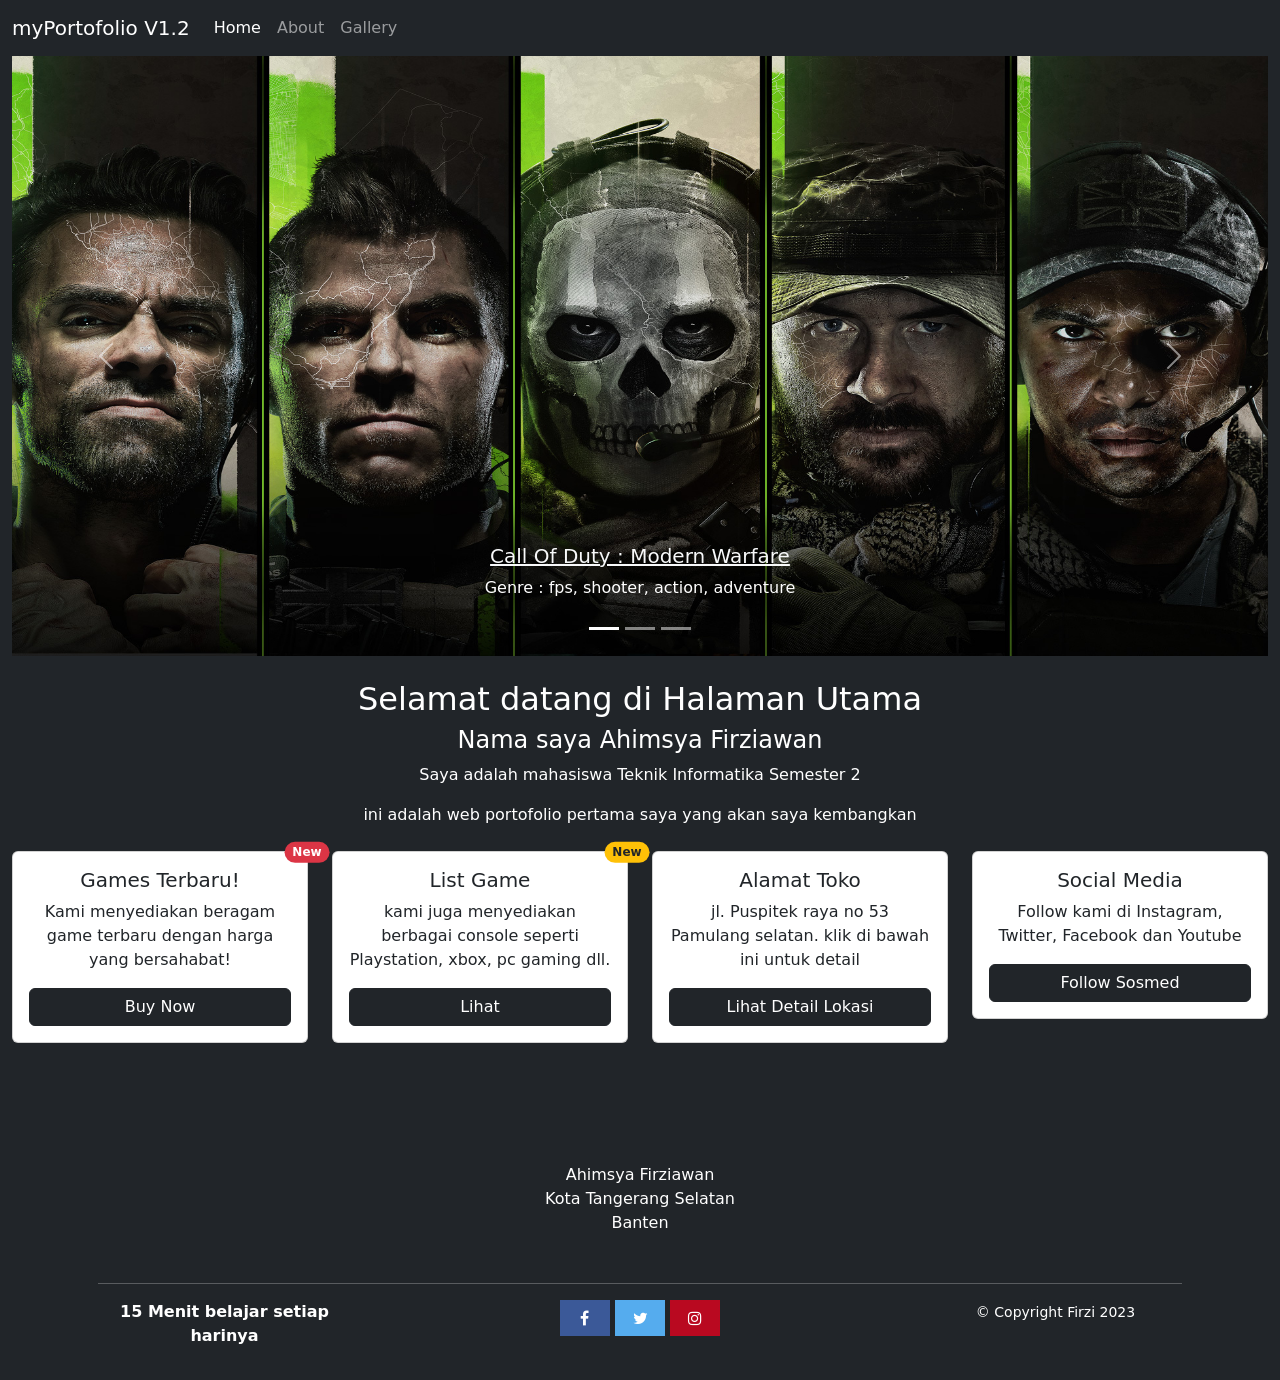
<file: index.html>
<!DOCTYPE html>
<html lang="en">
<head>
    <meta charset="UTF-8">
    <meta http-equiv="X-UA-Compatible" content="IE=edge">
    <meta name="viewport" content="width=device-width, initial-scale=1.0">
    <link rel="stylesheet" href="/bootstrap-5.3/css/bootstrap.min.css">
    <link rel="stylesheet" href="/script/icon-sosmed.css">
    <link rel="stylesheet" href="https://cdnjs.cloudflare.com/ajax/libs/font-awesome/4.7.0/css/font-awesome.min.css">
    <title>HOMEPAGE</title>
</head>
<body class="bg-dark">
    <!-- nav section start -->
        <nav class="navbar navbar-expand-lg navbar-dark bg-dark text-light sticky-top">
            <div class="container-fluid">
                <a class="navbar-brand" href="#">myPortofolio V1.2</a>
                <button class="navbar-toggler" type="button" data-bs-toggle="collapse" data-bs-target="#navbarSupportedContent" aria-controls="navbarSupportedContent" aria-expanded="false" aria-label="Toggle navigation">
                    <span class="navbar-toggler-icon"></span>
                </button>
                    <div class="collapse navbar-collapse" id="navbarSupportedContent">
                        <ul class="navbar-nav me-auto mb-2 mb-lg-0">
                            <li class="nav-item">
                                <a class="nav-link active" aria-current="page" href="/index.html">Home</a>
                            </li>
                            <li class="nav-item">
                                <a class="nav-link" href="/about/index.html">About</a>
                            </li>
                                <li class="nav-item">
                                    <a class="nav-link" href="/gallery/index.html">Gallery</a>
                                </li>
                        </ul>
                    </div>
            </div>
        </nav>
    <!-- nav section end -->

    <!-- layout 1 start -->
    <div class="container-fluid text-center text-white" style="height: 100vh;">

        <!-- carousel image start -->
            <div id="carouselExampleCaptions" class="carousel slide">
                <div class="carousel-indicators">
                <button type="button" data-bs-target="#carouselExampleCaptions" data-bs-slide-to="0" class="active" aria-current="true" aria-label="Slide 1"></button>
                <button type="button" data-bs-target="#carouselExampleCaptions" data-bs-slide-to="1" aria-label="Slide 2"></button>
                <button type="button" data-bs-target="#carouselExampleCaptions" data-bs-slide-to="2" aria-label="Slide 3"></button>
                </div>

                <div class="carousel-inner">

                    <!-- carousel 1 -->
                    <div class="carousel-item active">
                        <img src="/assets/carousel1.jpg"  class="d-block w-100" alt="img" style="height: 600px;">
                        <div class="carousel-caption">
                        <a href="gallery/index.html" class="text-light"><h5>Call Of Duty : Modern Warfare</h5></a>
                        <p>Genre : fps, shooter, action, adventure</p>
                        </div>
                    </div>

                    <!-- carousel 2 -->
                    <div class="carousel-item">
                        <img src="/assets/carousel-gow.jpg" class="d-block w-100" alt="my-img" style="height: 600px;">
                        <div class="carousel-caption">
                        <a href="gallery/index.html" class="text-light"><h5>God Of War</h5></a> 
                        <p>Genre : Action-adventure games, Computer role-playing games, Fighting games, Hack and butcher, Adventure</p>
                        </div>
                    </div>
                    
                    <!-- carousel 3 -->
                    <div class="carousel-item">
                        <img src="/assets/carousel-elden.jpg" class="d-block w-100" alt="my-img" style="height: 600px;">
                        <div class="carousel-caption">
                        <a href="gallery/index.html" class="text-light"><h5>Elden Ring</h5></a> 
                        <p>Genre : Adventure games, Action role-playing games, Fighting games, Platform games</p>
                        </div>
                    </div>

                </div>

                <button class="carousel-control-prev" type="button" data-bs-target="#carouselExampleCaptions" data-bs-slide="prev">
                <span class="carousel-control-prev-icon" aria-hidden="true"></span>
                <span class="visually-hidden">Previous</span>
                </button>
                <button class="carousel-control-next" type="button" data-bs-target="#carouselExampleCaptions" data-bs-slide="next">
                <span class="carousel-control-next-icon" aria-hidden="true"></span>
                <span class="visually-hidden">Next</span>
                </button>
            </div>
        <!-- carousel image end -->
        
        <!-- ucapan selamat start -->
        <div class="row text-center align-items-center mt-4">
            <div class="col-12">
                <h2>Selamat datang di Halaman Utama</h2> 
                <h4>Nama saya Ahimsya Firziawan</h4>
                <p>Saya adalah mahasiswa Teknik Informatika Semester 2</p> 
                <p>ini adalah web portofolio pertama saya yang akan saya kembangkan</p>
            </div>
        </div>
        <!-- ucapan selamat end -->

        <!-- card starts -->
            <div class="row text-dark mt-2">
                <div class="col-sm-3 mb-4 mb-sm-0">
                    <div class="card">
                        <div class="card-body">
                            <h5 class="card-title text-center">Games Terbaru!</h5>
                            <p class="card-text">Kami menyediakan beragam game terbaru dengan harga yang bersahabat!</p>
                            <a class="btn btn-dark d-block" data-bs-toggle="modal" data-bs-target="#gamesTerbaru">Buy Now</a>                           
                            <span class="position-absolute top-0 start-100 translate-middle badge rounded-pill bg-danger">
                                New
                            </span>
                            
                        </div>
                    </div>
                </div>

                <div class="col-sm-3 mb-4">
                    <div class="card">
                        <div class="card-body">
                            <h5 class="card-title">List Game</h5>
                            <p class="card-text">kami juga menyediakan berbagai console seperti Playstation, xbox, pc gaming dll.</p>
                            <a href="/gallery/index.html" class="btn btn-dark d-block">Lihat</a>
                            <span class="position-absolute top-0 start-100 translate-middle badge rounded-pill bg-warning text-dark">
                                New
                            </span>
                        </div>
                    </div>
                </div>

                <div class="col-sm-3 mb-4">
                    <div class="card">
                        <div class="card-body">
                            <h5 class="card-title">Alamat Toko</h5>
                            <p class="card-text">jl. Puspitek raya no 53 Pamulang selatan. klik di bawah ini untuk detail</p>
                            <a class="btn btn-dark d-block" data-bs-toggle="modal" data-bs-target="#gamesTerbaru">Lihat Detail Lokasi</a>
                        </div>
                    </div>
                </div>

                <div class="col-sm-3 mb-4">
                    <div class="card">
                        <div class="card-body">
                            <h5 class="card-title">Social Media</h5>
                            <p class="card-text">Follow kami di Instagram, Twitter, Facebook dan Youtube</p>
                            <a href="about/index.html" class="btn btn-dark d-block">Follow Sosmed</a>
                        </div>
                    </div>
                </div>

            </div>
        <!-- card end -->

        

        <!-- footer start -->
        <footer class="footer">
            <div class="container">
                <div class="pt-5 px-lg-3 px-0 pb-3">
                    <p class="my-5">Ahimsya Firziawan<br>
                        Kota Tangerang Selatan <br>Banten
                    </p>
                    <hr>
                    <div class="row">
                        <div class="col-sm-3">
                            <p class="font-weight-600 mr-5"><strong>15 Menit belajar setiap harinya</strong></p>        
                        </div>
                        <div class="col-sm-6 social-media">
                            <dl>
                                <dd>
                                    <a href="/index.html" class="fa fa-facebook"></a>
                                    <a href="/index.html" class="fa fa-twitter"></a>
                                    <a href="https://www.instagram.com/ahimsyafirzi/" class="fa fa-instagram"></a>
                                </dd>
                            </dl>
                        </div>
                        <div class="col-sm-3">
                            <small class="copyright">&copy; Copyright Firzi 2023</small>
                        </div>
                    </div>
                </div>
            </div>
        </footer>
        <!-- footer end -->
        
    </div>
    <!-- layout 1 end -->

    <!-- Modal Start -->
    <div class="modal fade" id="gamesTerbaru" tabindex="-1" aria-labelledby="exampleModalLabel" aria-hidden="true">
        <div class="modal-dialog">
        <div class="modal-content">
            <div class="modal-header">
            <h1 class="modal-title fs-5" id="exampleModalLabel">HALLO!!</h1>
            <button type="button" class="btn-close" data-bs-dismiss="modal" aria-label="Close"></button>
            </div>
            <div class="modal-body">
                <p>Coming Soon Gais!!</p>
            </div>
            <div class="modal-footer">
            <button type="button" class="btn btn-secondary" data-bs-dismiss="modal">Close</button>
            </div>
        </div>
        </div>
    </div>
    <!-- Modal Start end -->
    
    <script src="/bootstrap-5.3/js/bootstrap.min.js"></script>
</body>
</html>
</file>
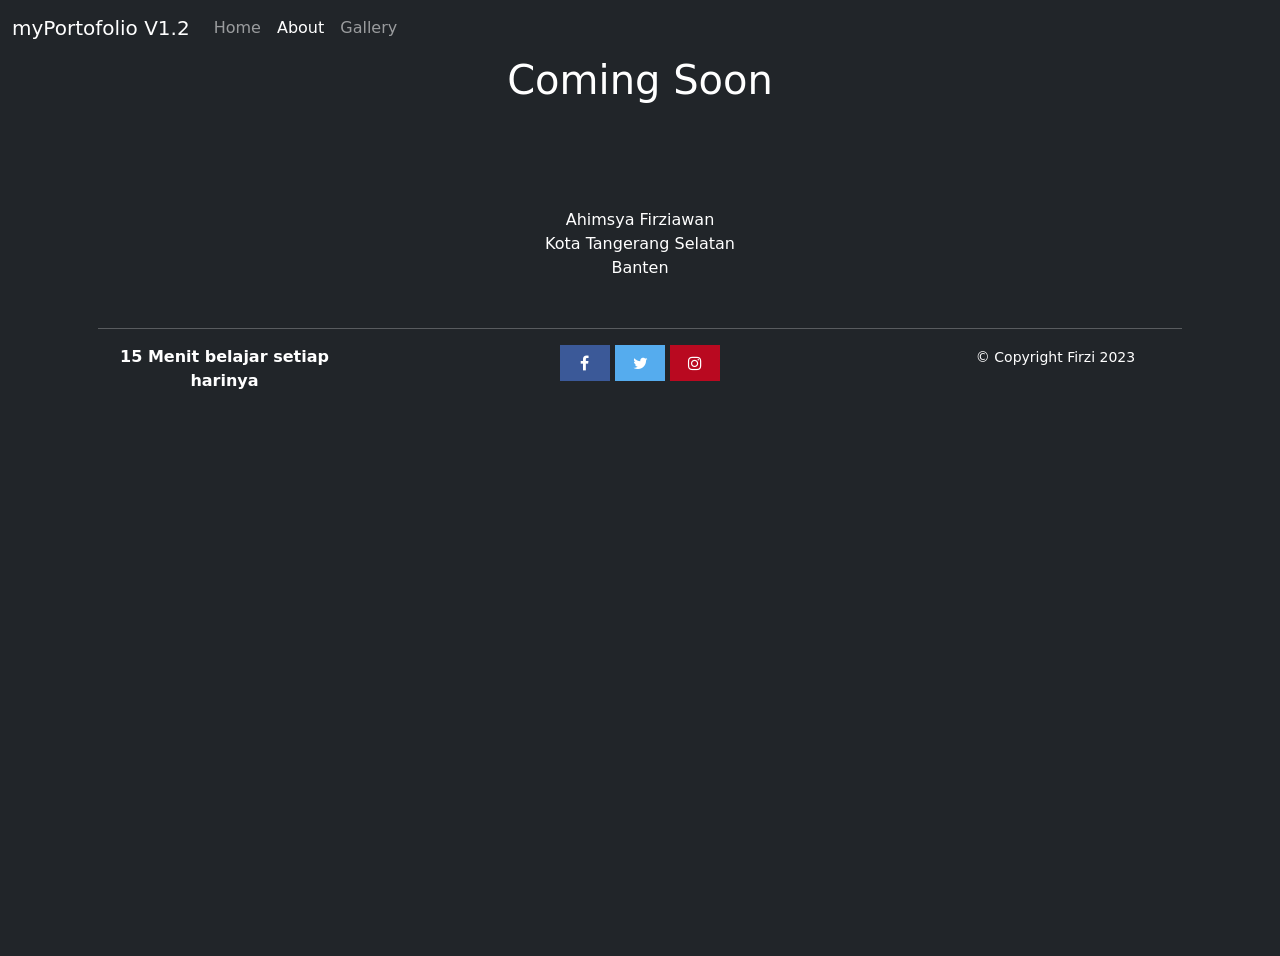
<file: about/index.html>
<!DOCTYPE html>
<html lang="en">
<head>
    <meta charset="UTF-8">
    <meta http-equiv="X-UA-Compatible" content="IE=edge">
    <meta name="viewport" content="width=device-width, initial-scale=1.0">
    <link rel="stylesheet" href="/bootstrap-5.3/css/bootstrap.min.css">
    <link rel="stylesheet" href="/script/icon-sosmed.css">
    <link rel="stylesheet" href="https://cdnjs.cloudflare.com/ajax/libs/font-awesome/4.7.0/css/font-awesome.min.css">
    <title>ABOUT</title>
</head>
<body>

     <!-- nav section start -->
     <nav class="navbar navbar-expand-lg navbar-dark bg-dark text-light sticky-top">
        <div class="container-fluid">
            <a class="navbar-brand" href="#">myPortofolio V1.2</a>
            <button class="navbar-toggler" type="button" data-bs-toggle="collapse" data-bs-target="#navbarSupportedContent" aria-controls="navbarSupportedContent" aria-expanded="false" aria-label="Toggle navigation">
                <span class="navbar-toggler-icon"></span>
            </button>
                <div class="collapse navbar-collapse" id="navbarSupportedContent">
                    <ul class="navbar-nav me-auto mb-2 mb-lg-0">
                        <li class="nav-item">
                            <a class="nav-link" aria-current="page" href="/index.html">Home</a>
                        </li>
                        <li class="nav-item">
                            <a class="nav-link active" href="/about/index.html">About</a>
                        </li>
                            <li class="nav-item">
                                <a class="nav-link" href="/gallery/index.html">Gallery</a>
                            </li>
                    </ul>
                </div>
        </div>
    </nav>
    <!-- nav section end -->

    <!-- layout 1 start -->
    <div class="container-fluid bg-dark text-center text-white" style="height: 100vh;">
        <div class="row text-center align-items-center">
            <div class="col">
                
                <h1>Coming Soon</h1>
            </div>
        </div>

        <!-- footer start -->
        <footer class="footer">
            <div class="container">
                <div class="pt-5 px-lg-3 px-0 pb-3">
                    <p class="my-5">Ahimsya Firziawan<br>
                        Kota Tangerang Selatan <br>Banten
                    </p>
                    <hr>
                    <div class="row">
                        <div class="col-sm-3">
                            <p class="font-weight-600 mr-5"><strong>15 Menit belajar setiap harinya</strong></p>        
                        </div>
                        <div class="col-sm-6 social-media">
                            <dl>
                                <dd>
                                    <a href="/index.html" class="fa fa-facebook"></a>
                                    <a href="/index.html" class="fa fa-twitter"></a>
                                    <a href="https://www.instagram.com/ahimsyafirzi/" class="fa fa-instagram"></a>
                                </dd>
                            </dl>
                        </div>
                        <div class="col-sm-3">
                            <small class="copyright">&copy; Copyright Firzi 2023</small>
                        </div>
                    </div>
                </div>
            </div>
        </footer>
        <!-- footer end -->
        
    </div>
    <!-- layout 1 end -->

    <script src="/bootstrap-5.3/js/bootstrap.min.js"></script>
</body>
</html>
</file>
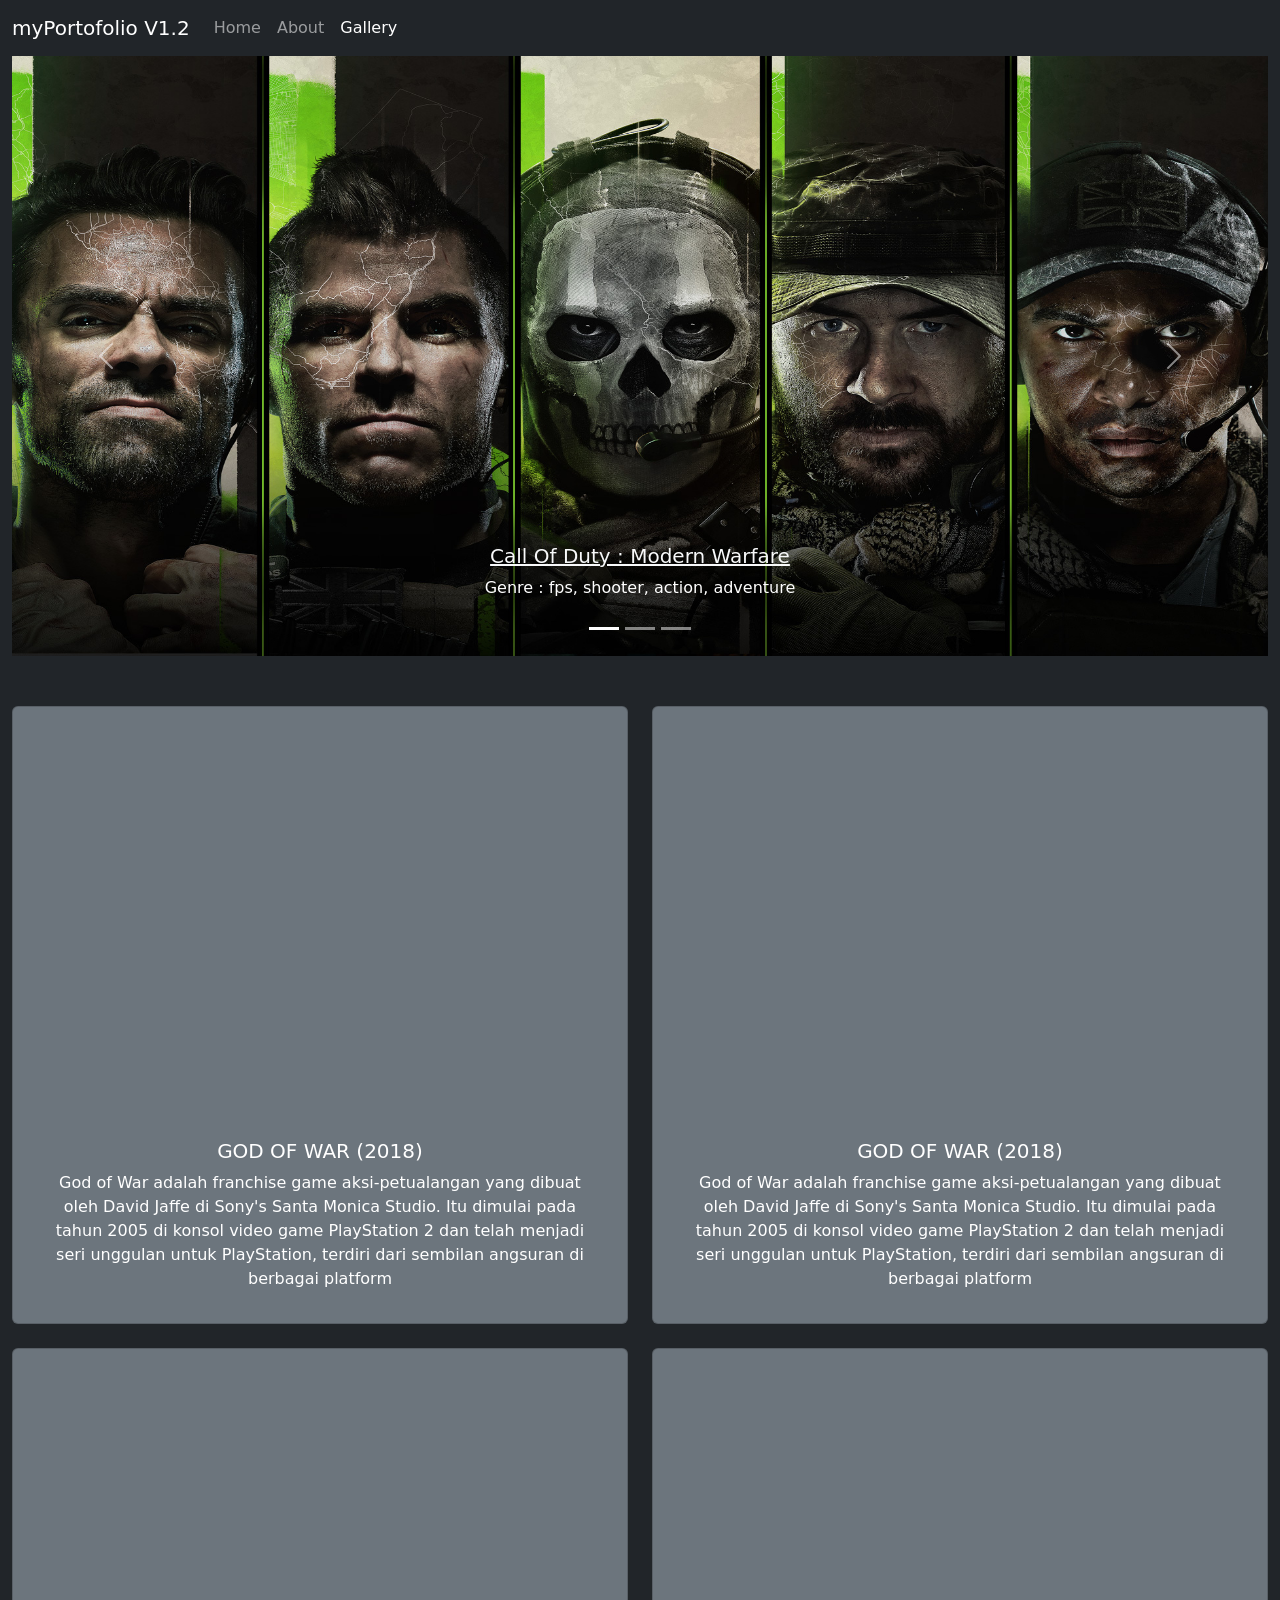
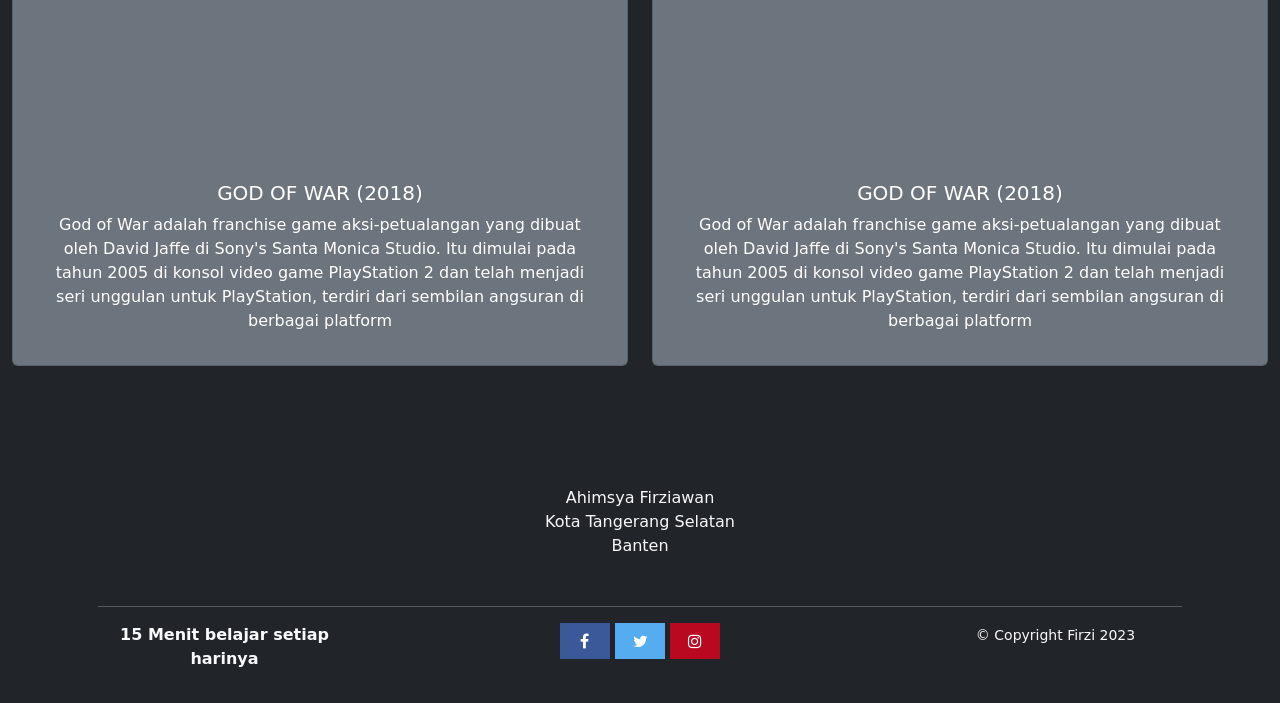
<file: gallery/index.html>
<!DOCTYPE html>
<html lang="en">
<head>
    <meta charset="UTF-8">
    <meta http-equiv="X-UA-Compatible" content="IE=edge">
    <meta name="viewport" content="width=device-width, initial-scale=1.0">
    <link rel="stylesheet" href="/bootstrap-5.3/css/bootstrap.min.css">
    <link rel="stylesheet" href="/script/icon-sosmed.css">
    <link rel="stylesheet" href="https://cdnjs.cloudflare.com/ajax/libs/font-awesome/4.7.0/css/font-awesome.min.css">
    <title>GALLERY</title>
</head>
<body class="bg-dark">

<!-- nav section start -->
<nav class="navbar navbar-expand-lg navbar-dark bg-dark text-light sticky-top">
    <div class="container-fluid">
        <a class="navbar-brand" href="#">myPortofolio V1.2</a>
        <button class="navbar-toggler" type="button" data-bs-toggle="collapse" data-bs-target="#navbarSupportedContent" aria-controls="navbarSupportedContent" aria-expanded="false" aria-label="Toggle navigation">
            <span class="navbar-toggler-icon"></span>
        </button>
            <div class="collapse navbar-collapse" id="navbarSupportedContent">
                <ul class="navbar-nav me-auto mb-2 mb-lg-0">
                    <li class="nav-item">
                        <a class="nav-link" aria-current="page" href="/index.html">Home</a>
                    </li>
                    <li class="nav-item">
                        <a class="nav-link" href="/about/index.html">About</a>
                    </li>
                        <li class="nav-item">
                            <a class="nav-link active" href="/gallery/index.html">Gallery</a>
                        </li>
                </ul>
            </div>
    </div>
</nav>
<!-- nav section end -->

<!-- layout 1 start -->
<div class="container-fluid bg-dark" style="height: 100%;">
    <div class="row text-center align-items-center">
        <div class="col">

            <!-- carousel image start -->
                <div id="carouselExampleCaptions" class="carousel slide">
                    <div class="carousel-indicators">
                    <button type="button" data-bs-target="#carouselExampleCaptions" data-bs-slide-to="0" class="active" aria-current="true" aria-label="Slide 1"></button>
                    <button type="button" data-bs-target="#carouselExampleCaptions" data-bs-slide-to="1" aria-label="Slide 2"></button>
                    <button type="button" data-bs-target="#carouselExampleCaptions" data-bs-slide-to="2" aria-label="Slide 3"></button>
                    </div>

                    <div class="carousel-inner">

                        <!-- carousel 1 -->
                        <div class="carousel-item active">
                            <img src="/assets/carousel1.jpg"  class="d-block w-100" alt="img" style="height: 600px;">
                            <div class="carousel-caption">
                            <a href="gallery/index.html" class="text-light"><h5>Call Of Duty : Modern Warfare</h5></a>
                            <p>Genre : fps, shooter, action, adventure</p>
                            </div>
                        </div>

                        <!-- carousel 2 -->
                        <div class="carousel-item">
                            <img src="/assets/carousel-gow.jpg" class="d-block w-100" alt="my-img" style="height: 600px;">
                            <div class="carousel-caption">
                            <a href="gallery/index.html" class="text-light"><h5>God Of War</h5></a> 
                            <p>Genre : Action-adventure games, Computer role-playing games, Fighting games, Hack and butcher, Adventure</p>
                            </div>
                        </div>
                        
                        <!-- carousel 3 -->
                        <div class="carousel-item">
                            <img src="/assets/carousel-elden.jpg" class="d-block w-100" alt="my-img" style="height: 600px;">
                            <div class="carousel-caption">
                            <a href="gallery/index.html" class="text-light"><h5>Elden Ring</h5></a> 
                            <p>Genre : Adventure games, Action role-playing games, Fighting games, Platform games</p>
                            </div>
                        </div>

                    </div>

                    <button class="carousel-control-prev" type="button" data-bs-target="#carouselExampleCaptions" data-bs-slide="prev">
                    <span class="carousel-control-prev-icon" aria-hidden="true"></span>
                    <span class="visually-hidden">Previous</span>
                    </button>
                    <button class="carousel-control-next" type="button" data-bs-target="#carouselExampleCaptions" data-bs-slide="next">
                    <span class="carousel-control-next-icon" aria-hidden="true"></span>
                    <span class="visually-hidden">Next</span>
                    </button>
                </div>
            <!-- carousel image end -->
                
                <!-- card 1 start -->
                <div class="row text-dark" style="padding-top: 50px;">
                        <div class="col-sm-6 mb-4">
                            <div class="card text-bg-secondary p-3">
                                <div class="card-body">
                                    <div class="ratio ratio-16x9 d-block w-100" style="height: 400px;">
                                        <iframe src="https://www.youtube.com/embed/K0u_kAWLJOA" title="YouTube video" allowfullscreen></iframe>
                                    </div>
                                    <h5 class="card-title">GOD OF WAR (2018)</h5>
                                    <p class="card-text">God of War adalah franchise game aksi-petualangan yang dibuat oleh David Jaffe di Sony's Santa Monica Studio. Itu dimulai pada tahun 2005 di konsol video game PlayStation 2 dan telah menjadi seri unggulan untuk PlayStation, terdiri dari sembilan angsuran di berbagai platform</p>
                                </div>
                            </div>
                        </div>

                        <div class="col-sm-6 mb-4">
                            <div class="card text-bg-secondary p-3">
                                <div class="card-body">
                                    <div class="ratio ratio-16x9 d-block w-100" style="height: 400px;">
                                        <iframe src="https://www.youtube.com/embed/K0u_kAWLJOA" title="YouTube video" allowfullscreen></iframe>
                                    </div>
                                    <h5 class="card-title">GOD OF WAR (2018)</h5>
                                    <p class="card-text">God of War adalah franchise game aksi-petualangan yang dibuat oleh David Jaffe di Sony's Santa Monica Studio. Itu dimulai pada tahun 2005 di konsol video game PlayStation 2 dan telah menjadi seri unggulan untuk PlayStation, terdiri dari sembilan angsuran di berbagai platform</p>
                                </div>
                            </div>
                        </div>
                    <!-- card 1 end -->

                    <!-- card 2 start -->
                    <div class="col-sm-6 mb-4">
                        <div class="card text-bg-secondary p-3">
                            <div class="card-body">
                                <div class="ratio ratio-16x9 d-block w-100" style="height: 400px;">
                                    <iframe src="https://www.youtube.com/embed/K0u_kAWLJOA" title="YouTube video" allowfullscreen></iframe>
                                </div>
                                <h5 class="card-title">GOD OF WAR (2018)</h5>
                                <p class="card-text">God of War adalah franchise game aksi-petualangan yang dibuat oleh David Jaffe di Sony's Santa Monica Studio. Itu dimulai pada tahun 2005 di konsol video game PlayStation 2 dan telah menjadi seri unggulan untuk PlayStation, terdiri dari sembilan angsuran di berbagai platform</p>
                            </div>
                        </div>
                    </div>

                    <div class="col-sm-6 mb-4">
                        <div class="card text-bg-secondary p-3">
                            <div class="card-body">
                                <div class="ratio ratio-16x9 d-block w-100" style="height: 400px;">
                                    <iframe src="https://www.youtube.com/embed/K0u_kAWLJOA" title="YouTube video" allowfullscreen></iframe>
                                </div>
                                <h5 class="card-title">GOD OF WAR (2018)</h5>
                                <p class="card-text">God of War adalah franchise game aksi-petualangan yang dibuat oleh David Jaffe di Sony's Santa Monica Studio. Itu dimulai pada tahun 2005 di konsol video game PlayStation 2 dan telah menjadi seri unggulan untuk PlayStation, terdiri dari sembilan angsuran di berbagai platform</p>
                            </div>
                        </div>
                    </div>
                </div>
                <!-- card 2 end -->

                <!-- footer start -->
        <footer class="footer text-light">
            <div class="container">
                <div class="pt-5 px-lg-3 px-0 pb-3">
                    <p class="my-5">Ahimsya Firziawan<br>
                        Kota Tangerang Selatan <br>Banten
                    </p>
                    <hr>
                    <div class="row">
                        <div class="col-sm-3">
                            <p class="font-weight-600 mr-5"><strong>15 Menit belajar setiap harinya</strong></p>        
                        </div>
                        <div class="col-sm-6 social-media">
                            <dl>
                                <dd>
                                    <a href="/index.html" class="fa fa-facebook"></a>
                                    <a href="/index.html" class="fa fa-twitter"></a>
                                    <a href="https://www.instagram.com/ahimsyafirzi/" class="fa fa-instagram"></a>
                                </dd>
                            </dl>
                        </div>
                        <div class="col-sm-3">
                            <small class="copyright">&copy; Copyright Firzi 2023</small>
                        </div>
                    </div>
                </div>
            </div>
        </footer>
        <!-- footer end -->
                
        </div>
    </div>
</div>
<!-- layout 1 end -->

    
    <script src="/bootstrap-5.3/js/bootstrap.min.js"></script>
</body>
</html>
</file>
<file: script/icon-sosmed.css>
/* Style all font awesome icons */
.fa {
    padding: 10px;
    font-size: 30px;
    width: 50px;
    text-align: center;
    text-decoration: none;
    
}

  /* Add a hover effect if you want */
.fa:hover {
    opacity: 0.7;
}

  /* Set a specific color for each brand */

  /* Facebook */
.fa-facebook {
    background: #3B5998;
    color: white;
}

  /* Twitter */
.fa-twitter {
    background: #55ACEE;
    color: white;
} 

.fa-instagram {
    background: #b90920;
    color: white;
}
</file>
